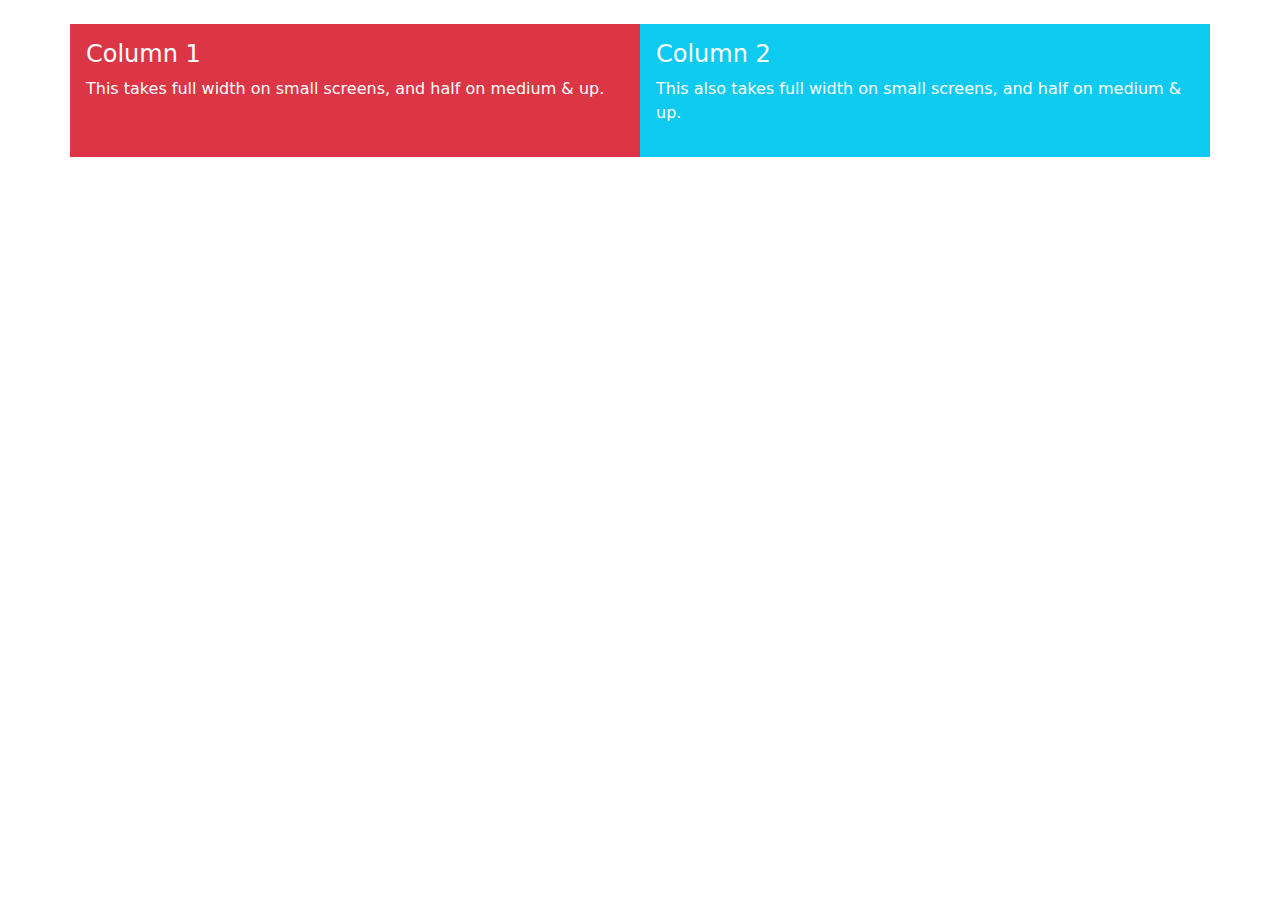
<file: Bootstrap/index.html>
<!DOCTYPE html>
<html lang="en">
  <head>
    <meta charset="UTF-8" />
    <title>Responsive Columns</title>
    <link
      href="https://cdn.jsdelivr.net/npm/bootstrap@5.3.0/dist/css/bootstrap.min.css"
      rel="stylesheet"
    />
  </head>
  <body>
    <div class="container mt-4">
      <div class="row">
        <div class="col-sm-12 col-md-6 bg-danger text-white p-3">
          <h4>Column 1</h4>
          <p>
            This takes full width on small screens, and half on medium & up.
          </p>
        </div>
        <div class="col-sm-12 col-md-6 bg-info text-white p-3">
          <h4>Column 2</h4>
          <p>
            This also takes full width on small screens, and half on medium &
            up.
          </p>
        </div>
      </div>
    </div>
  </body>
</html>
</file>
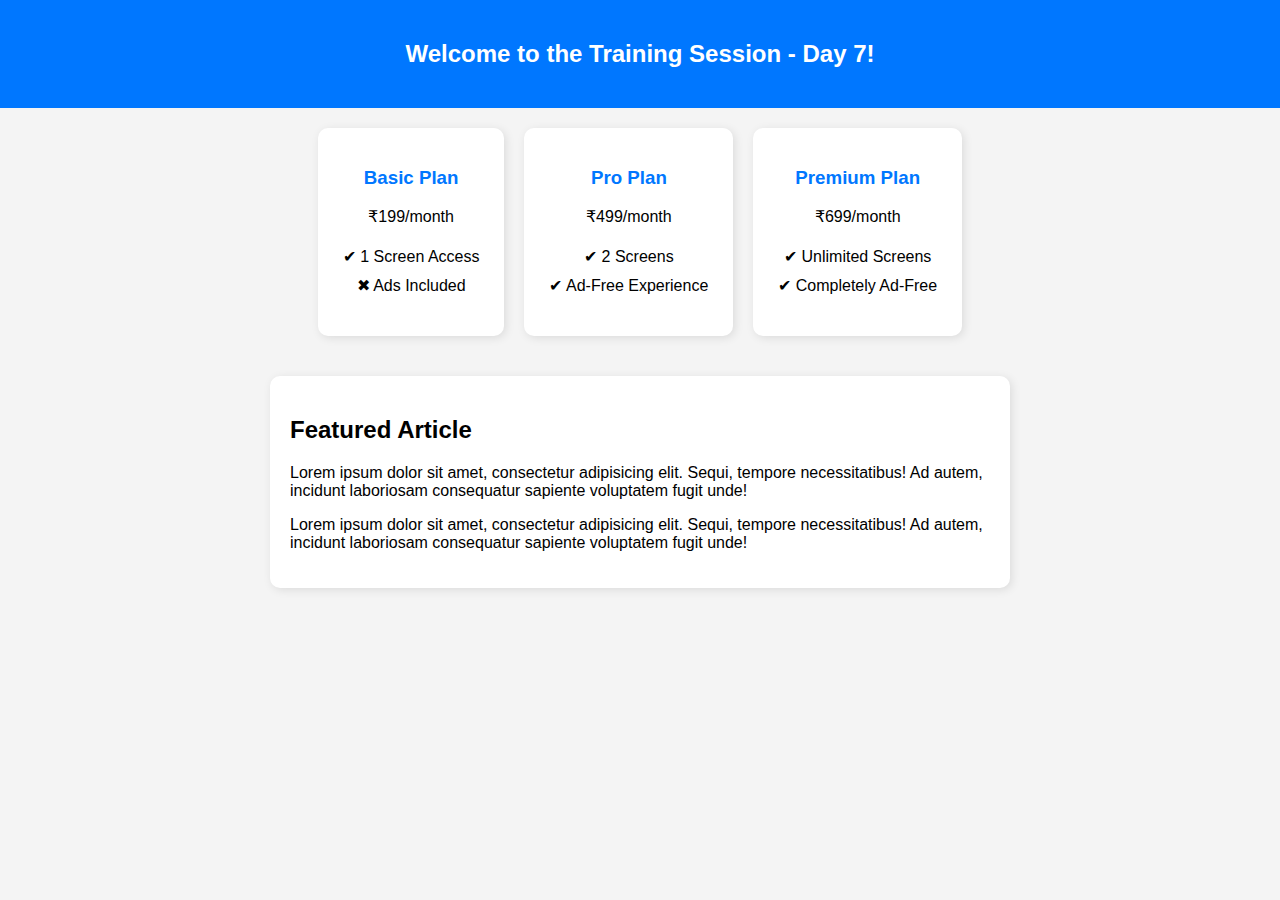
<file: CSS/index.html>
<!DOCTYPE html>
<html lang="en">
  <head>
    <meta charset="UTF-8" />
    <meta name="viewport" content="width=device-width, initial-scale=1.0" />
    <link rel="stylesheet" href="style.css" />
    <title>Training Session - Day 7</title>
  </head>
  <body>
    <header class="welcome">
      <h2>Welcome to the Training Session - Day 7!</h2>
    </header>

    <section class="pricing">
      <div class="plan basic">
        <h3>Basic Plan</h3>
        <p>₹199/month</p>
        <ul>
          <li>✔ 1 Screen Access</li>
          <li>✖ Ads Included</li>
        </ul>
      </div>
      <div class="plan pro">
        <h3>Pro Plan</h3>
        <p>₹499/month</p>
        <ul>
          <li>✔ 2 Screens</li>
          <li>✔ Ad-Free Experience</li>
        </ul>
      </div>
      <div class="plan premium">
        <h3>Premium Plan</h3>
        <p>₹699/month</p>
        <ul>
          <li>✔ Unlimited Screens</li>
          <li>✔ Completely Ad-Free</li>
        </ul>
      </div>
    </section>

    <article class="content">
      <h2>Featured Article</h2>
      <p>
        Lorem ipsum dolor sit amet, consectetur adipisicing elit. Sequi, tempore
        necessitatibus! Ad autem, incidunt laboriosam consequatur sapiente
        voluptatem fugit unde!
      </p>
      <p>
        Lorem ipsum dolor sit amet, consectetur adipisicing elit. Sequi, tempore
        necessitatibus! Ad autem, incidunt laboriosam consequatur sapiente
        voluptatem fugit unde!
      </p>
    </article>
  </body>
</html>
</file>
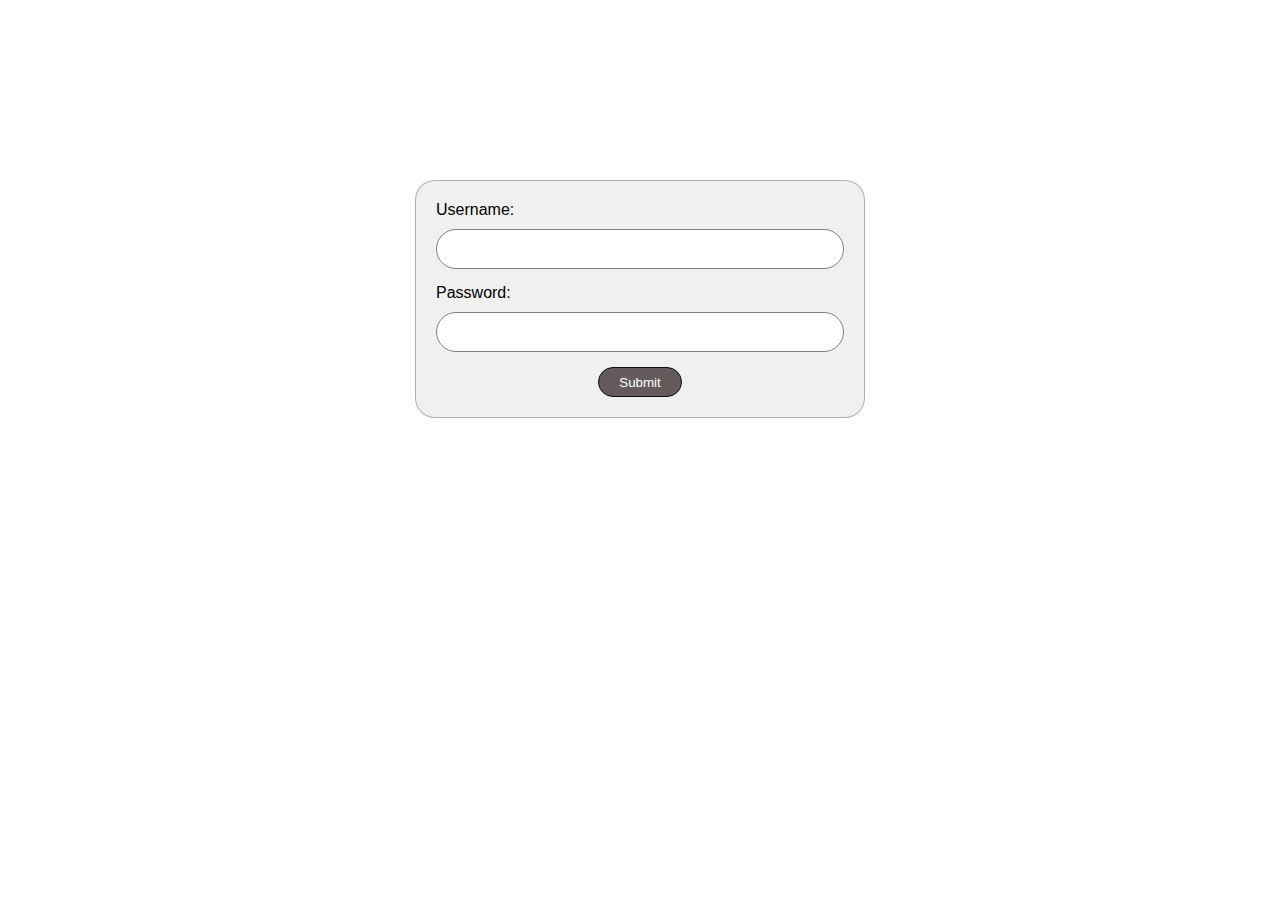
<file: HTML/index.html>
<!DOCTYPE html>
<html lang="en">
<head>
    <meta charset="UTF-8">
    <meta name="viewport" content="width=device-width, initial-scale=1.0">
    <title>Basic form</title>
    <style>
        .form-heading{
            font-style: italic;
            font-size: xx-large;
            
        }
        *{
            margin: 0;
            padding: 0;
            box-sizing: border-box;
            font-family: 'Segoe UI', Tahoma, Geneva, Verdana, sans-serif;
        }
        body {
            width: 100vw;
            max-height: 100vh;
            display: flex;
            /* align-items: center; */
            justify-content: center;
        }
        .form-container{
            position: relative;
            top: 20vh;
           
            width: 450px;
        }
        .form-container .form-heading {
            text-align: center;
            margin-bottom: 20px;
        }
        form {
            background-color: rgba(128, 128, 128, 0.119);
            border: 1px solid rgba(36, 29, 29, 0.3);
            border-radius: 8px; border-radius: 20px;
            display: flex;
            flex-direction: column;
            align-items: center;
            justify-content: center;
            padding: 20px;
        }
        form label {
            width: 100%;
        }
        form input{
            width: 100%;
            height: 40px;
            border-radius: 999px;
            outline: none;
            padding: 0 5px;
            margin-top: 10px;
            margin-bottom: 15px;
            border: 1px solid gray;
        }
        .submit-btn {
            width: fit-content;
            height: 30px;
            align-items: center;
            padding: 2px 20px;
            border: 1px solid rgb(16, 13, 13);
            border-radius: 999px;
            cursor: pointer;
            color: white;
            background-color: rgb(100, 92, 92);
        }
    </style>
</head>
<body>
    <div class="form-container">
        <form action="">
            <label for="username">Username:</label>
            <input type="text" name="username" id="username">
            <label for="password">Password:</label>
            <input type="password" name="password" id="password">
            <button type="submit" class="submit-btn">Submit</button>
        </form>
    </div>

    </form>
</body>
</html>
</file>
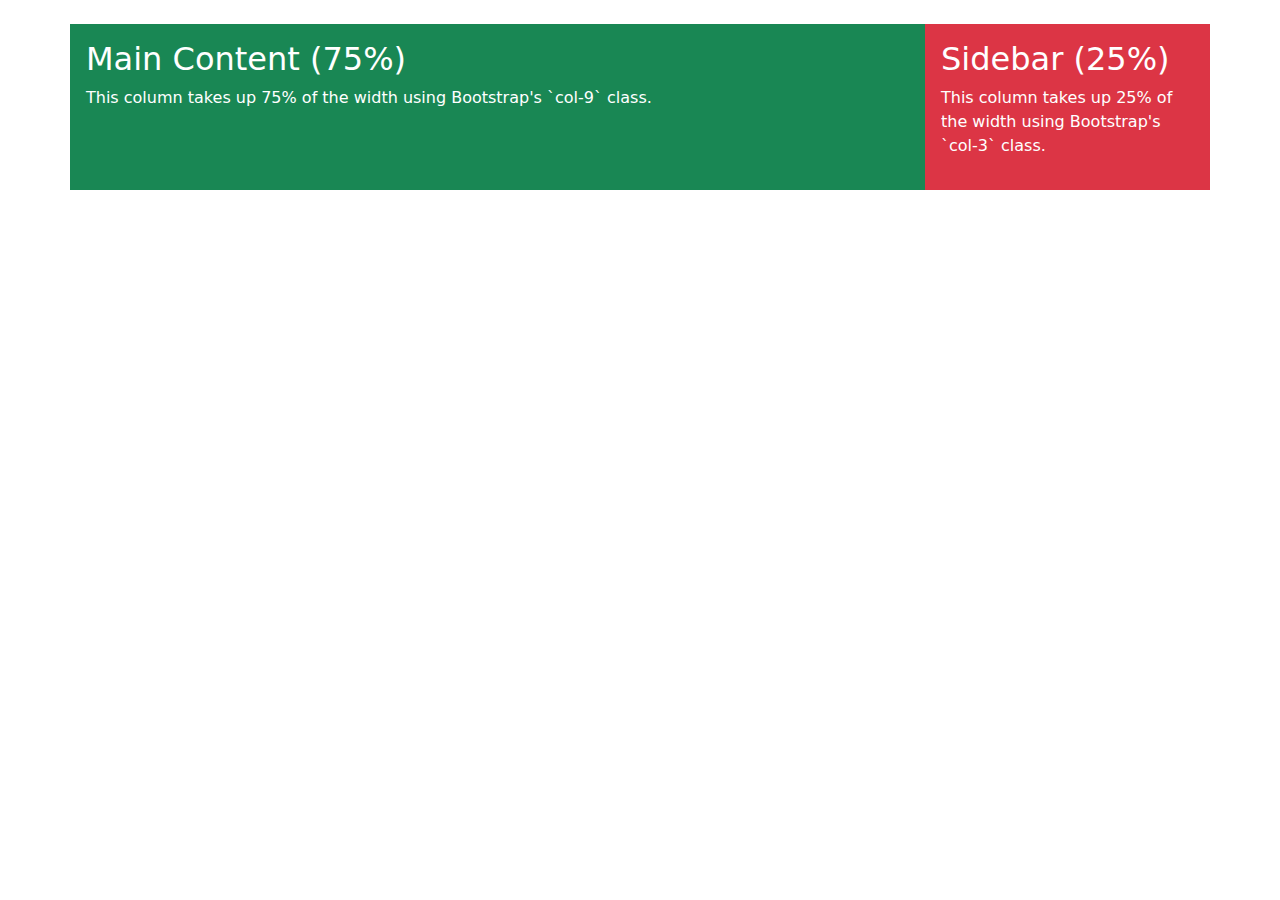
<file: Bootstrap/index1.html>
<!DOCTYPE html>
<html lang="en">
  <head>
    <meta charset="UTF-8" />
    <title>75-25 Layout with Bootstrap</title>
    <link
      href="https://cdn.jsdelivr.net/npm/bootstrap@5.3.0/dist/css/bootstrap.min.css"
      rel="stylesheet"
    />
  </head>
  <body>
    <div class="container mt-4">
      <div class="row">
        <div class="col-9 bg-success text-white p-3">
          <h2>Main Content (75%)</h2>
          <p>
            This column takes up 75% of the width using Bootstrap's `col-9`
            class.
          </p>
        </div>
        <div class="col-3 bg-danger text-white p-3">
          <h2>Sidebar (25%)</h2>
          <p>
            This column takes up 25% of the width using Bootstrap's `col-3`
            class.
          </p>
        </div>
      </div>
    </div>

    <script src="https://cdn.jsdelivr.net/npm/bootstrap@5.3.0/dist/js/bootstrap.bundle.min.js"></script>
  </body>
</html>
</file>
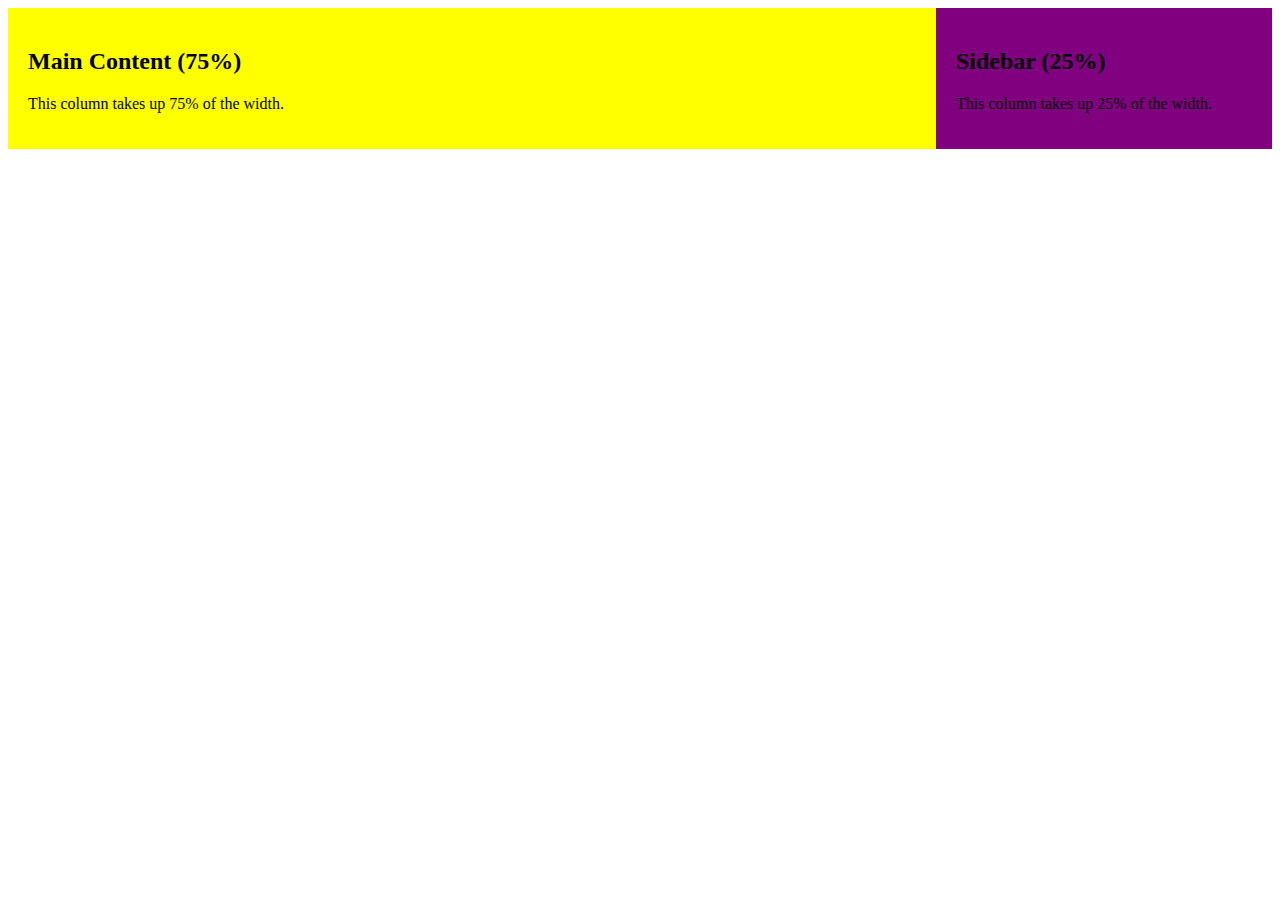
<file: Bootstrap/index2.html>
<!DOCTYPE html>
<html>
  <head>
    <title>75-25 Column Layout</title>
    <style>
      .container {
        display: flex;
      }

      .main-column {
        width: 75%;
        background-color: yellow;
        padding: 20px;
      }

      .side-column {
        width: 25%;
        background-color: purple;
        padding: 20px;
      }
    </style>
  </head>
  <body>
    <div class="container">
      <div class="main-column">
        <h2>Main Content (75%)</h2>
        <p>This column takes up 75% of the width.</p>
      </div>
      <div class="side-column">
        <h2>Sidebar (25%)</h2>
        <p>This column takes up 25% of the width.</p>
      </div>
    </div>
  </body>
</html>
</file>
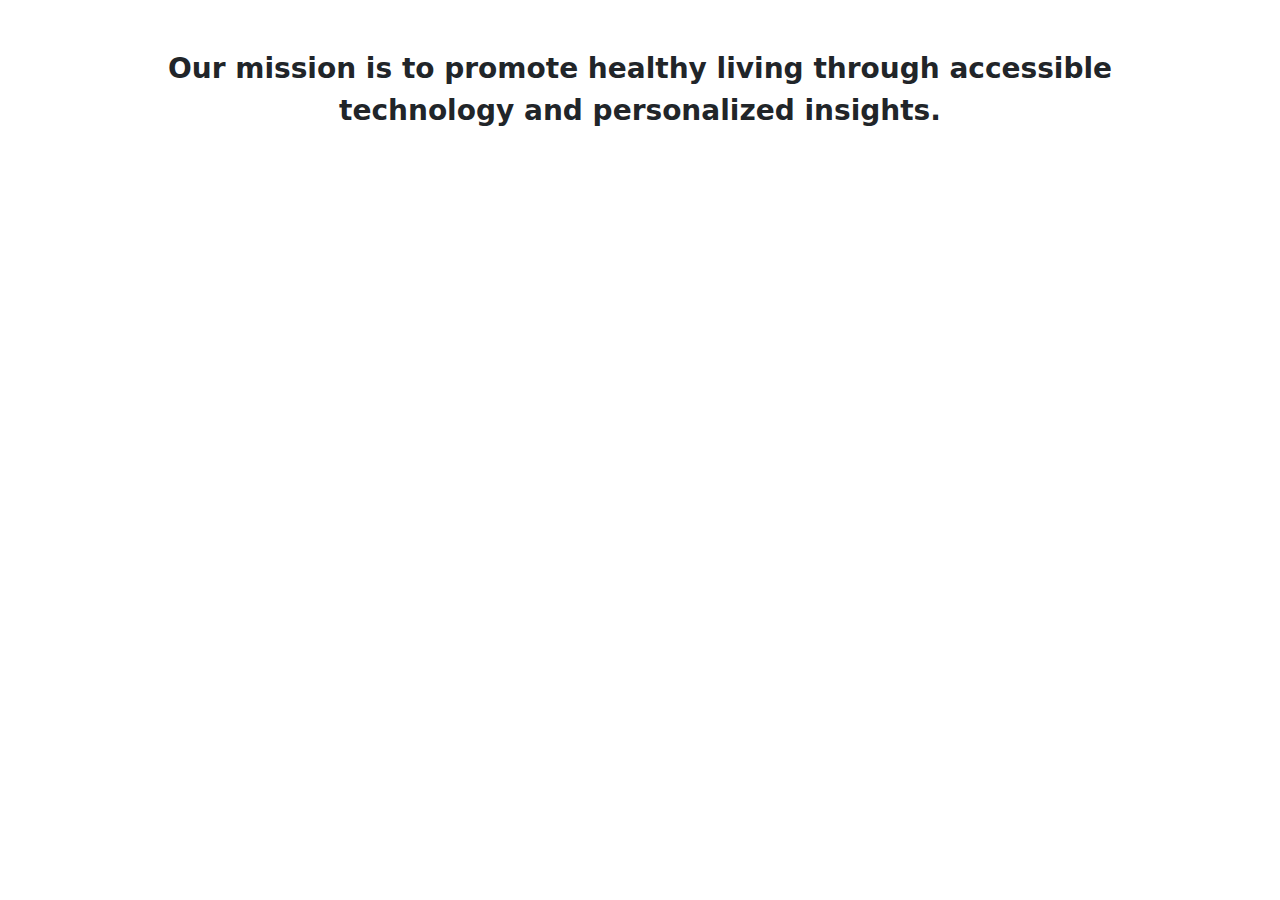
<file: Bootstrap/index3.html>
<!DOCTYPE html>
<html lang="en">
  <head>
    <meta charset="UTF-8" />
    <title>Styled Mission Statement</title>
    <link
      href="https://cdn.jsdelivr.net/npm/bootstrap@5.3.0/dist/css/bootstrap.min.css"
      rel="stylesheet"
    />
  </head>
  <body>
    <div class="container mt-5">
      <p class="fs-3 fw-bold text-center">
        Our mission is to promote healthy living through accessible technology
        and personalized insights.
      </p>
    </div>
  </body>
</html>
</file>
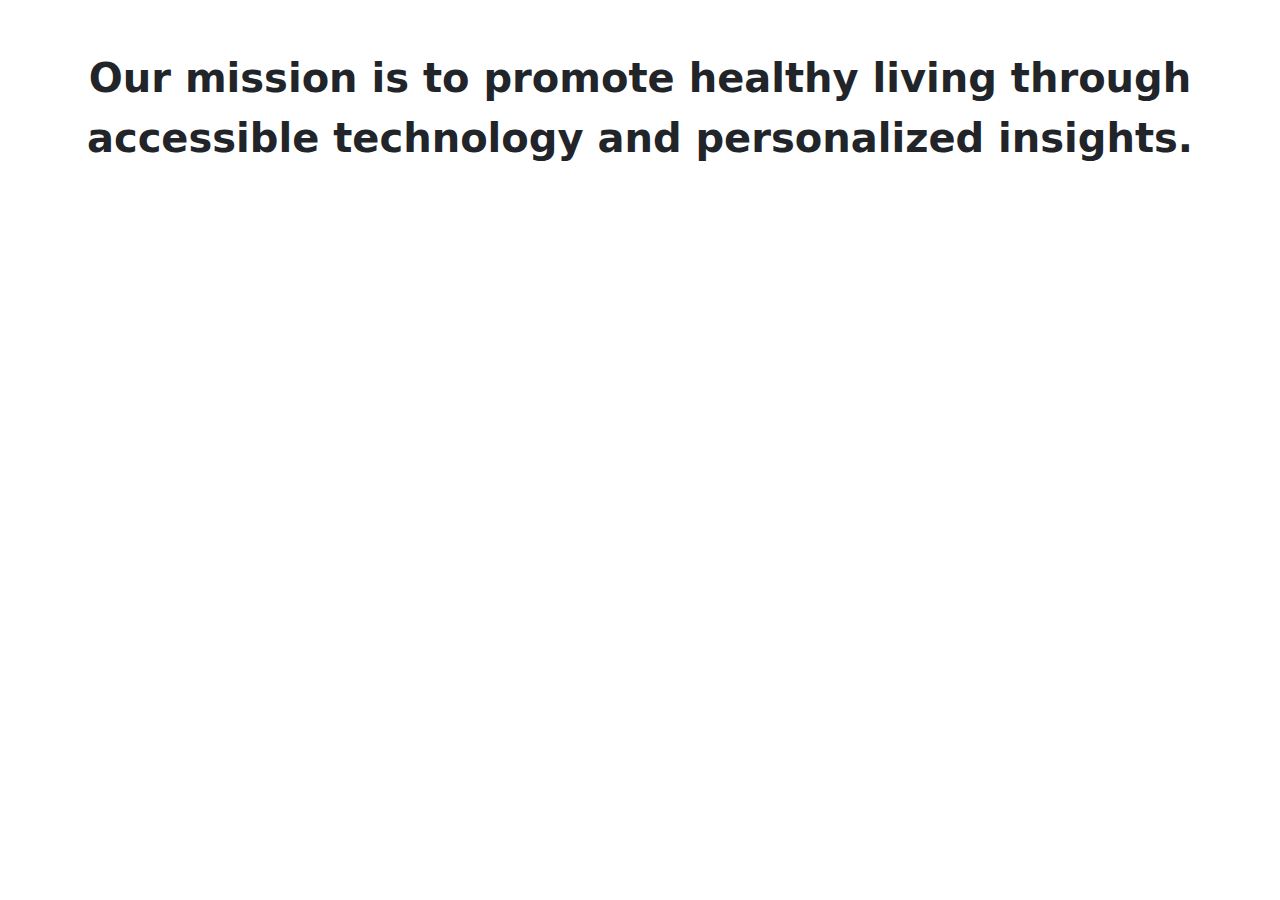
<file: Bootstrap/index4.html>
<!DOCTYPE html>
<html lang="en">
  <head>
    <meta charset="UTF-8" />
    <title>Responsive Mission Statement - Bootstrap Utilities</title>
    <link
      href="https://cdn.jsdelivr.net/npm/bootstrap@5.3.0/dist/css/bootstrap.min.css"
      rel="stylesheet"
    />
  </head>
  <body>
    <div class="container mt-5 text-center">
      <!-- Large screens -->
      <p class="d-none d-lg-block fs-1 fw-bold">
        Our mission is to promote healthy living through accessible technology
        and personalized insights.
      </p>

      <!-- Medium screens -->
      <p class="d-none d-md-block d-lg-none fs-2 fw-bold">
        Our mission is to promote healthy living through accessible technology
        and personalized insights.
      </p>

      <!-- Small screens -->
      <p class="d-block d-md-none fs-4 fw-bold">
        Our mission is to promote healthy living through accessible technology
        and personalized insights.
      </p>
    </div>

    <script src="https://cdn.jsdelivr.net/npm/bootstrap@5.3.0/dist/js/bootstrap.bundle.min.js"></script>
  </body>
</html>
</file>
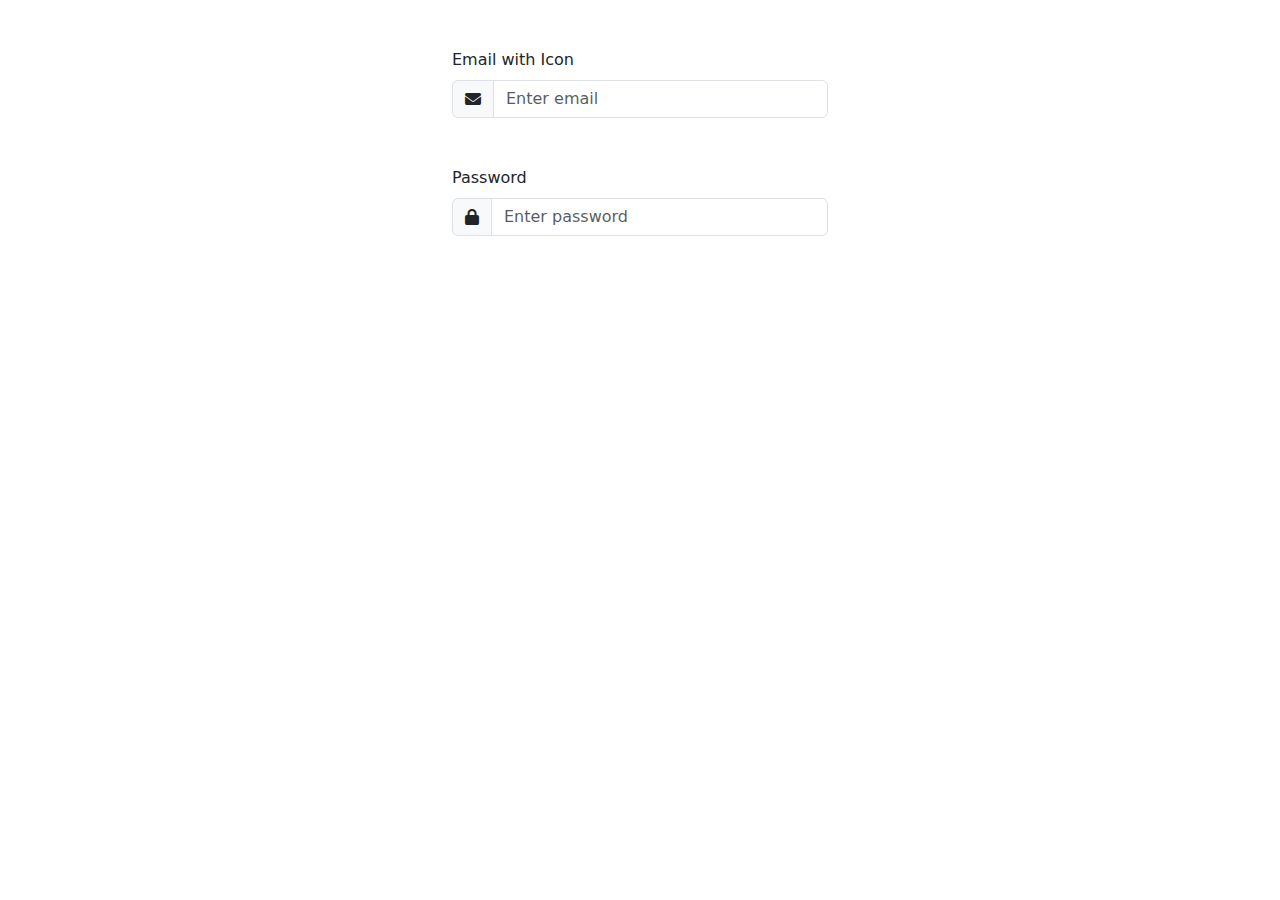
<file: Bootstrap/index6.html>
<!DOCTYPE html>
<html lang="en">
  <head>
    <meta charset="UTF-8" />
    <title>Input Group with Icon</title>
    <link
      href="https://cdn.jsdelivr.net/npm/bootstrap@5.3.0/dist/css/bootstrap.min.css"
      rel="stylesheet"
    />
    <link
      rel="stylesheet"
      href="https://cdnjs.cloudflare.com/ajax/libs/font-awesome/6.5.0/css/all.min.css"
    />
  </head>
  <body>
    <div class="container mt-5" style="max-width: 400px">
      <label for="email" class="form-label">Email with Icon</label>
      <div class="input-group">
        <span class="input-group-text">
          <i class="fas fa-envelope"></i>
        </span>
        <input
          type="email"
          class="form-control"
          id="email"
          placeholder="Enter email"
        />
      </div>
    </div>
    <div class="container mt-5" style="max-width: 400px">
      <label for="password" class="form-label">Password</label>
      <div class="input-group">
        <span class="input-group-text">
          <i class="fas fa-lock"></i>
        </span>
        <input
          type="password"
          class="form-control"
          id="password"
          placeholder="Enter password"
        />
      </div>
    </div>
  </body>
</html>
</file>
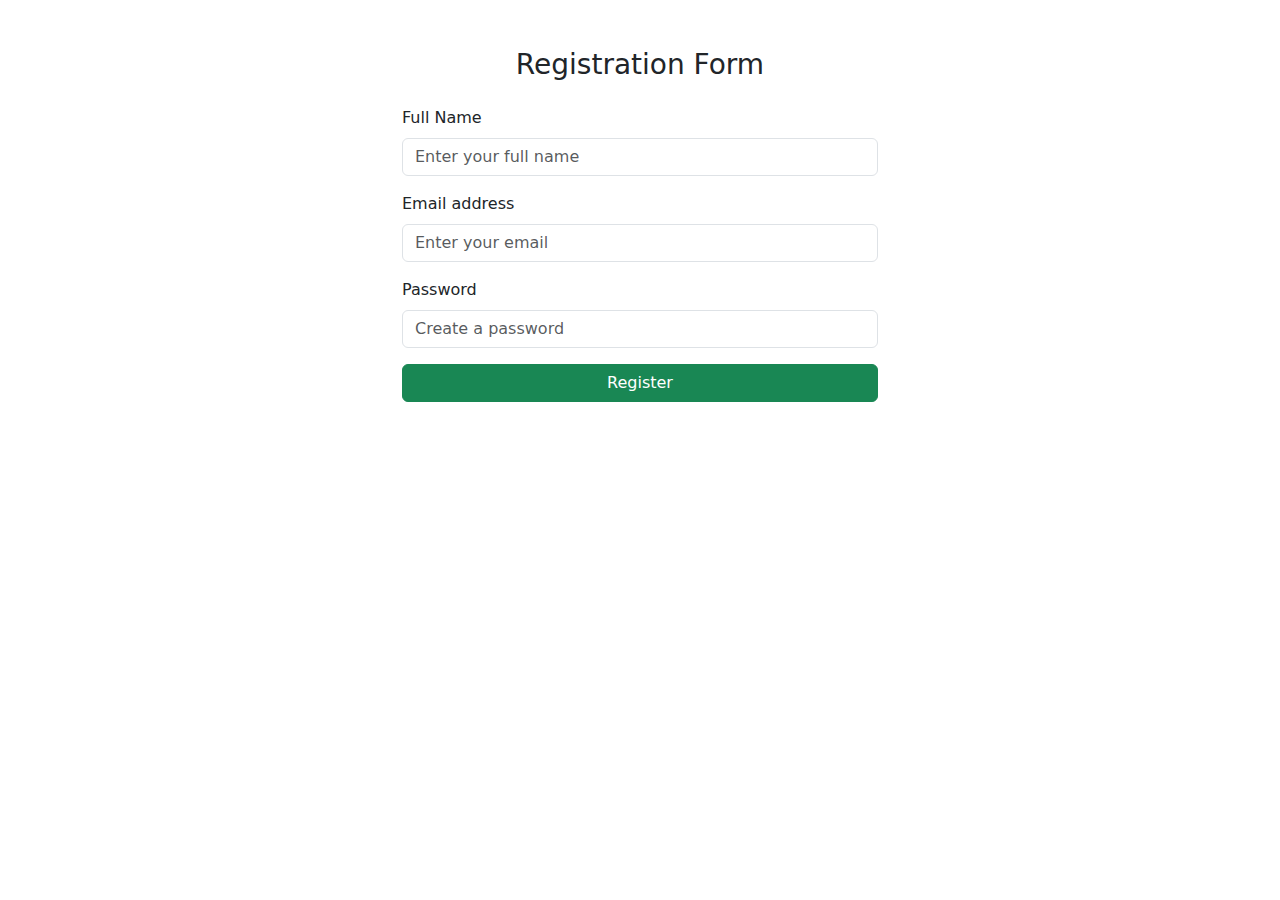
<file: Bootstrap/index7.html>
<!DOCTYPE html>
<html lang="en">
  <head>
    <meta charset="UTF-8" />
    <title>Simple Registration Form</title>
    <link
      href="https://cdn.jsdelivr.net/npm/bootstrap@5.3.0/dist/css/bootstrap.min.css"
      rel="stylesheet"
    />
  </head>
  <body>
    <div class="container mt-5" style="max-width: 500px">
      <h3 class="mb-4 text-center">Registration Form</h3>

      <form>
        <!-- Name -->
        <div class="mb-3">
          <label for="name" class="form-label">Full Name</label>
          <input
            type="text"
            class="form-control"
            id="name"
            placeholder="Enter your full name"
            required
          />
        </div>

        <!-- Email -->
        <div class="mb-3">
          <label for="email" class="form-label">Email address</label>
          <input
            type="email"
            class="form-control"
            id="email"
            placeholder="Enter your email"
            required
          />
        </div>

        <!-- Password -->
        <div class="mb-3">
          <label for="password" class="form-label">Password</label>
          <input
            type="password"
            class="form-control"
            id="password"
            placeholder="Create a password"
            required
          />
        </div>

        <!-- Submit -->
        <button type="submit" class="btn btn-success w-100">Register</button>
      </form>
    </div>
  </body>
</html>
</file>
<file: CSS/style.css>
body {
  font-family: Arial, sans-serif;
  margin: 0;
  padding: 0;
  background-color: #f4f4f4;
}

.welcome {
  text-align: center;
  background-color: #0077ff;
  color: white;
  padding: 20px;
}

.pricing {
  display: flex;
  justify-content: center;
  gap: 20px;
  padding: 20px;
}

.plan {
  background: white;
  padding: 20px;
  border-radius: 10px;
  text-align: center;
  box-shadow: 2px 2px 10px rgba(0, 0, 0, 0.1);
}

.plan h3 {
  color: #0077ff;
}

.plan ul {
  list-style: none;
  padding: 0;
}

.plan ul li {
  padding: 5px;
}

.content {
  max-width: 700px;
  margin: 20px auto;
  padding: 20px;
  background: white;
  border-radius: 10px;
  box-shadow: 2px 2px 10px rgba(0, 0, 0, 0.1);
}
</file>
